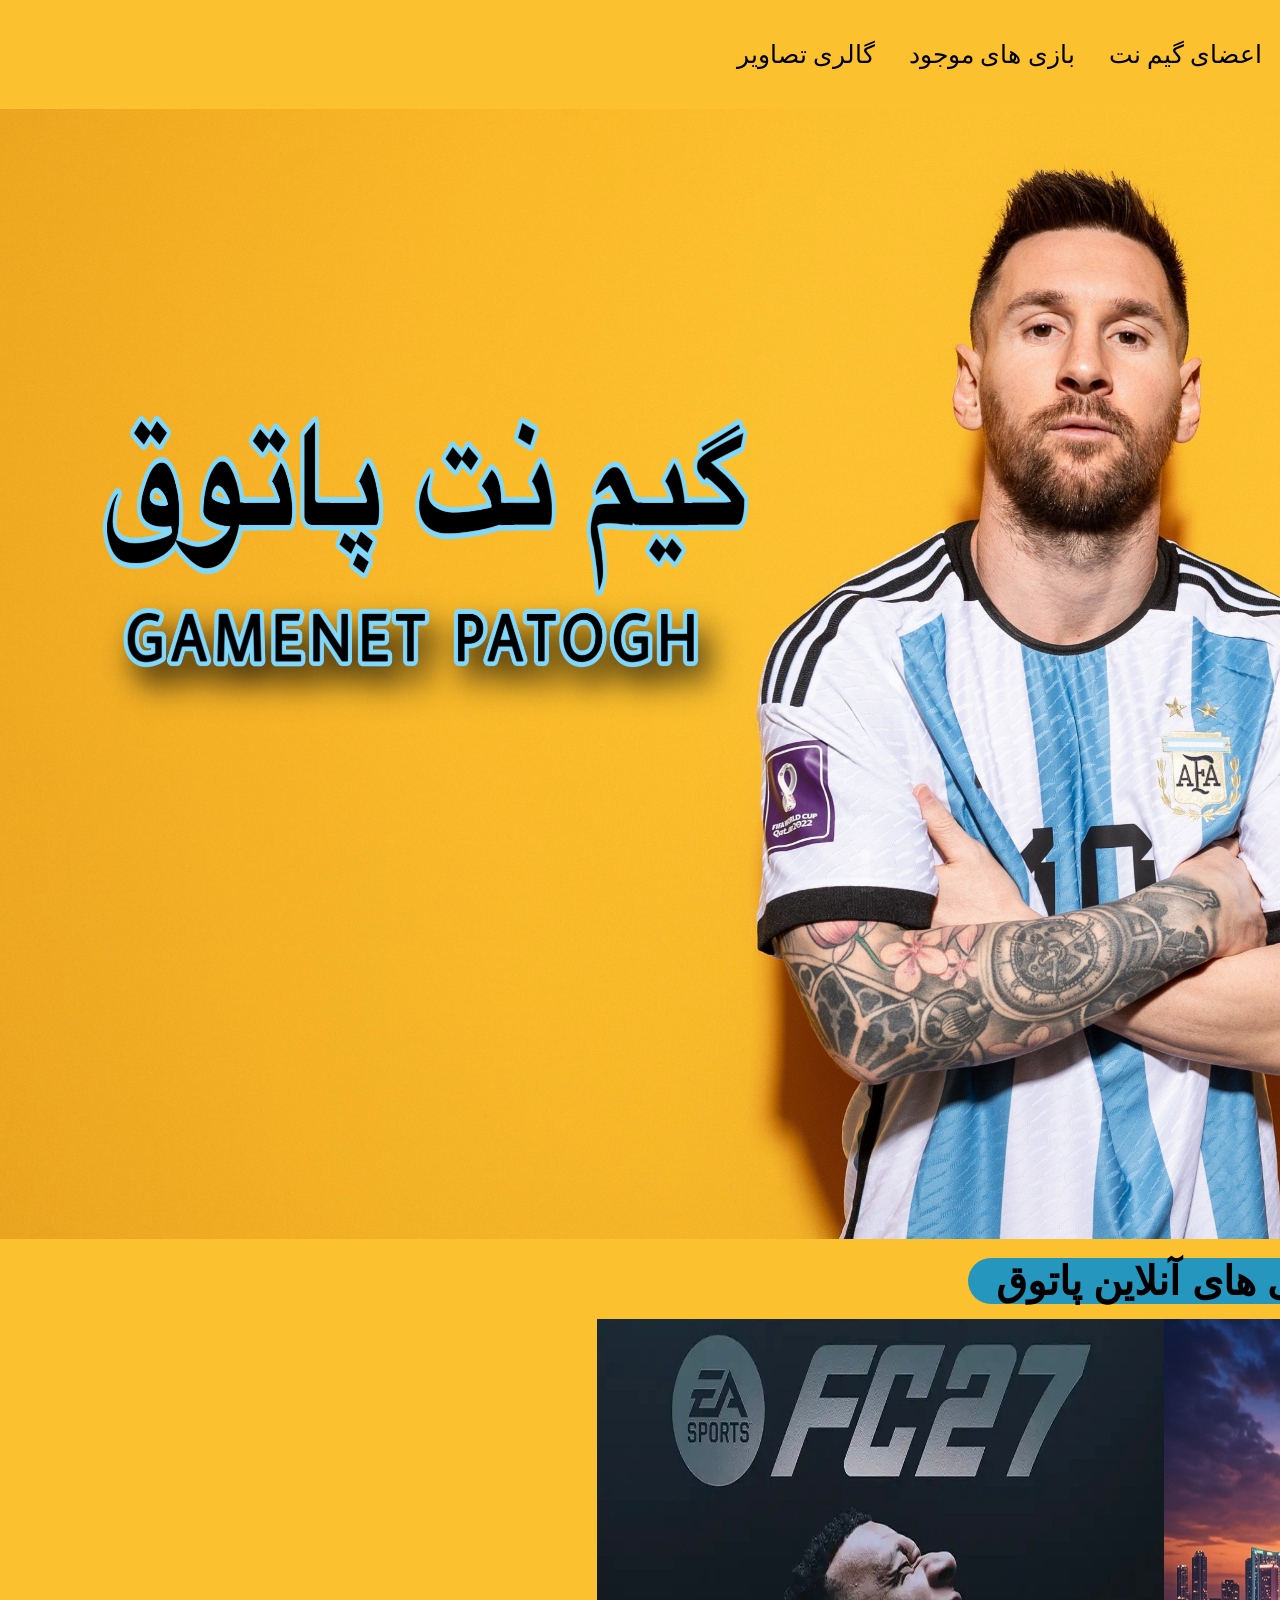
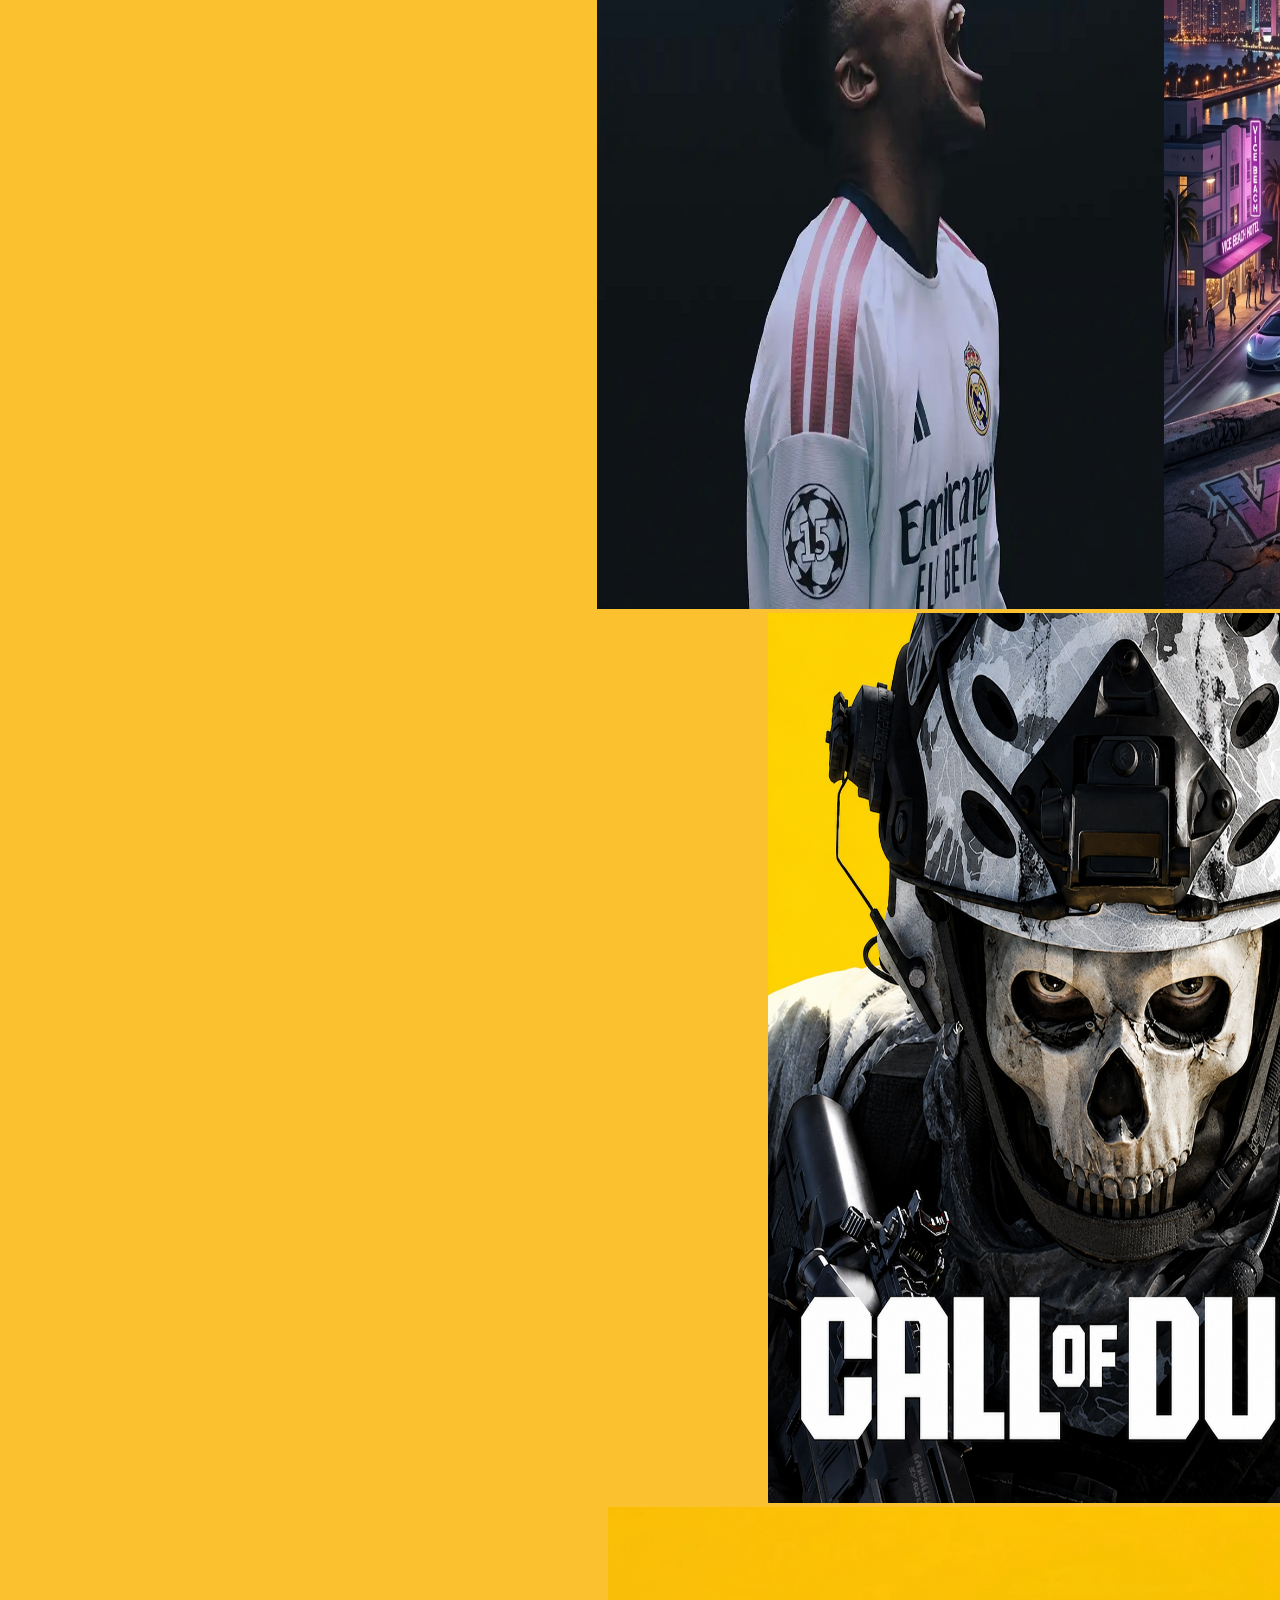
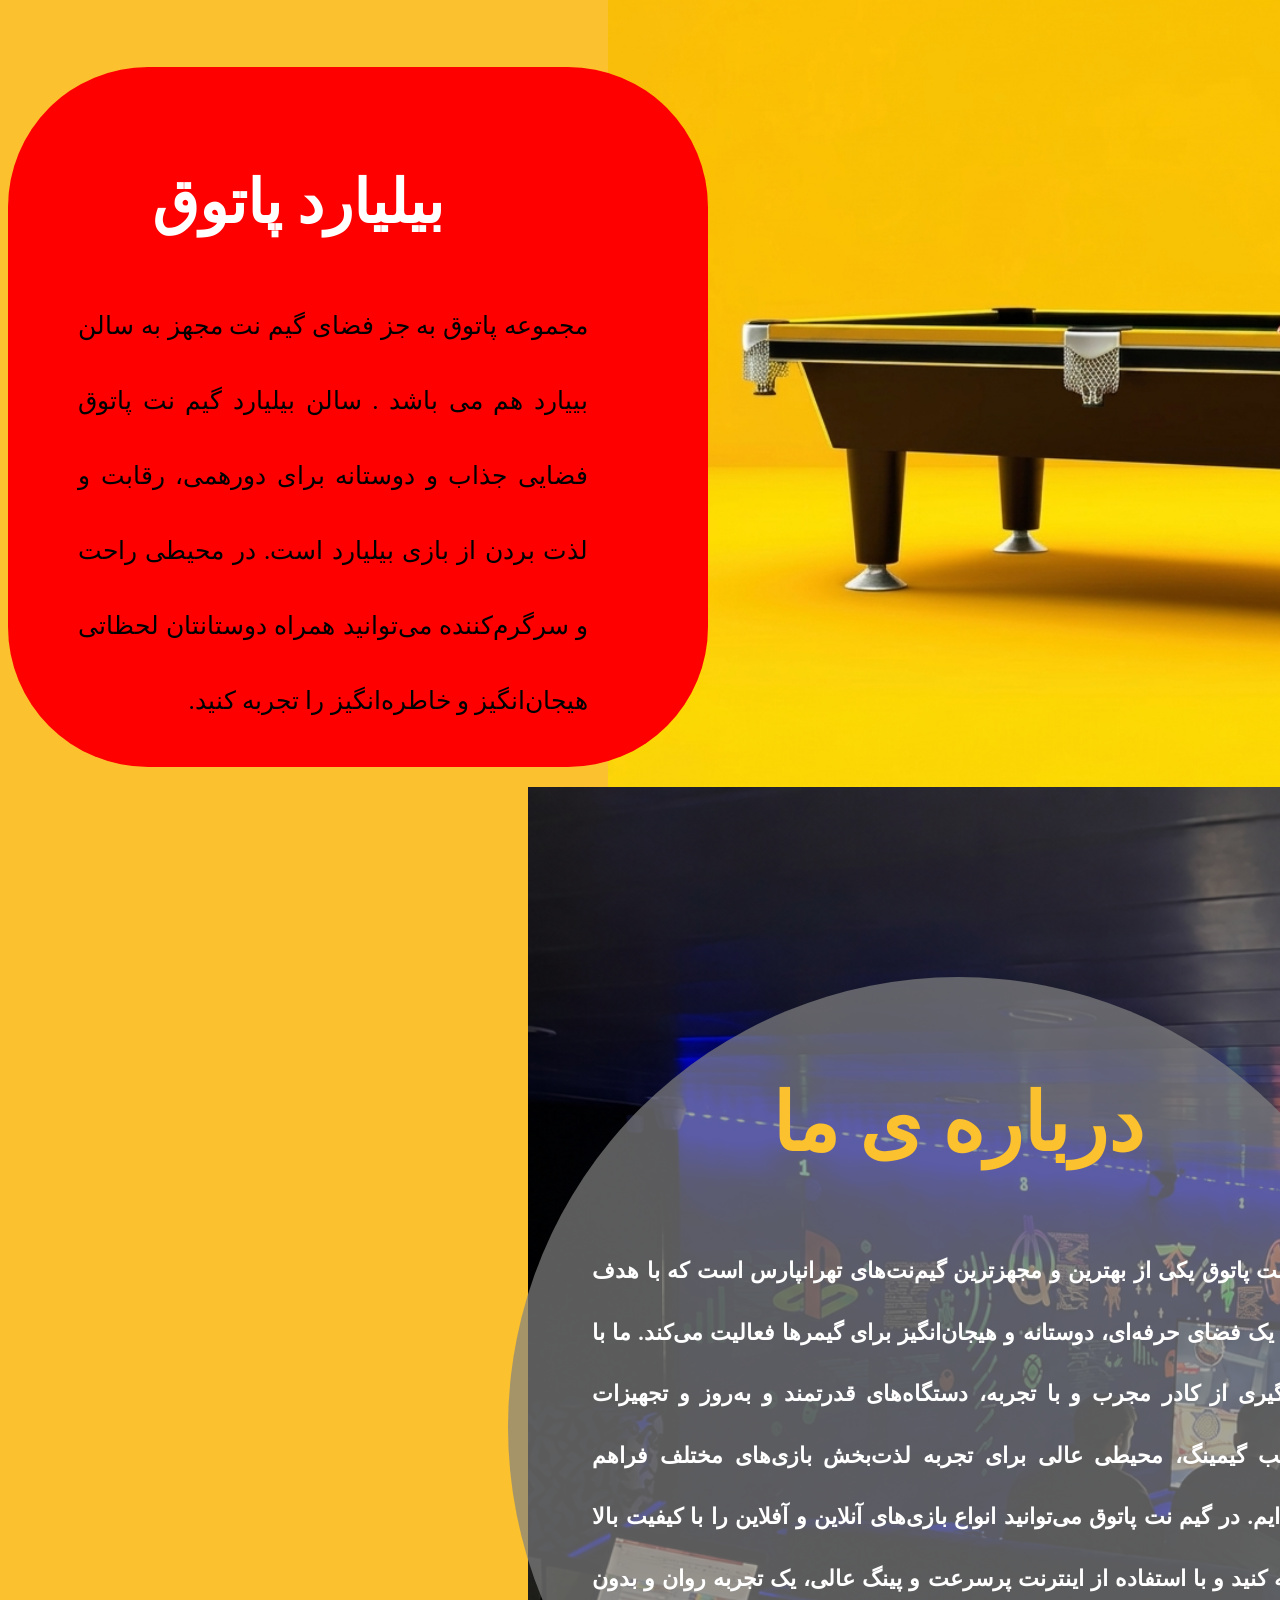
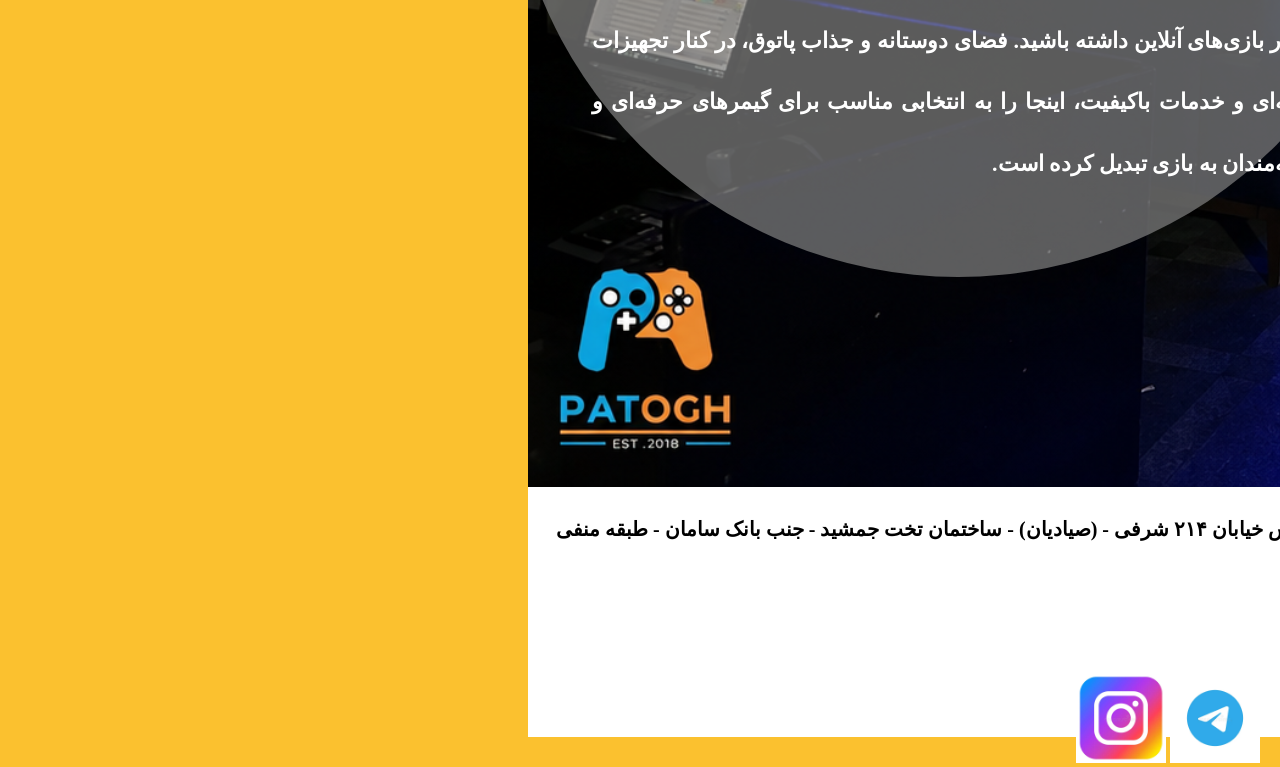
<file: index.html>
<!doctype html>
<html dir="rtl" lang="fa">
  <head>
    <meta charset="utf-8" />
    <meta name="viewport" content="width = device-width,initial-scale=1.0" />
    <title>گیم نت پاتوق | Gamenet patogh</title>
    <link rel="stylesheet" href="css/fifa.css" />
  </head>

  <body>
    <div class="menu">
      <ul class="header-list">
        <li class="header-item"><a href="index.html">صفحه ی اصلی</a></li>
        <li class="header-item"><a href="#cu">درباره ی ما</a></li>
        <li class="header-item">
          <a href="member.html" target="_blank">اعضای گیم نت</a>
        </li>
        <li class="header-item"><a href="game.html">بازی های موجود</a></li>
        <li class="header-item"><a href="galery.html">گالری تصاویر</a></li>
      </ul>
    </div>

    <div>
      <img class="aks" src="images/patihmessi.jpeg" alt="گیم نت پاتوق" />
    </div>

    <div class="bazi">
      <h2 class="titr">بازی های آنلاین پاتوق</h2>

      <ul class="bazi-list">
        <li class="bazi-item">
          <img class="gta" src="images/ggemin.jpeg" alt="Gta VI" />
        </li>
        <li class="bazi-item">
          <img class="fc27" src="images/fc27.jpeg" alt="FC27" />
        </li>

        <li class="bazi-item">
          <img class="cod" src="images/colchat.png" alt="coll of duty" />
        </li>
      </ul>
    </div>

    <div class="biliard">
      <div class="todar">
        <h2 class="biliard-titr">بیلیارد پاتوق</h2>
        <p class="biliard-matn">
          مجموعه پاتوق به جز فضای گیم نت مجهز به سالن بییارد هم می باشد . سالن بیلیارد گیم نت پاتوق
          فضایی جذاب و دوستانه برای دورهمی، رقابت و لذت بردن از بازی بیلیارد است. در محیطی راحت و
          سرگرم‌کننده می‌توانید همراه دوستانتان لحظاتی هیجان‌انگیز و خاطره‌انگیز را تجربه کنید.
        </p>
      </div>
    </div>

    <div class="about">
      <div class="circle">
        <h2 id="cu" class="circle-titr">درباره ی ما</h2>
        <p class="circle-matn">
          گیم نت پاتوق یکی از بهترین و مجهزترین گیم‌نت‌های تهرانپارس است که با هدف ایجاد یک فضای
          حرفه‌ای، دوستانه و هیجان‌انگیز برای گیمرها فعالیت می‌کند. ما با بهره‌گیری از کادر مجرب و
          با تجربه، دستگاه‌های قدرتمند و به‌روز و تجهیزات مناسب گیمینگ، محیطی عالی برای تجربه
          لذت‌بخش بازی‌های مختلف فراهم کرده‌ایم. در گیم نت پاتوق می‌توانید انواع بازی‌های آنلاین و
          آفلاین را با کیفیت بالا تجربه کنید و با استفاده از اینترنت پرسرعت و پینگ عالی، یک تجربه
          روان و بدون لگ در بازی‌های آنلاین داشته باشید. فضای دوستانه و جذاب پاتوق، در کنار تجهیزات
          حرفه‌ای و خدمات باکیفیت، اینجا را به انتخابی مناسب برای گیمرهای حرفه‌ای و علاقه‌مندان به
          بازی تبدیل کرده است.
        </p>
      </div>
    </div>

    <div class="footer">
      <p>
        آدرس : خیابان خوشوقت - بالاتر از فلکه سوم تهرانپارس - نبش خیابان ۲۱۴ شرفی - (صیادیان) -
        ساختمان تخت جمشید - جنب بانک سامان - طبقه منفی یک
      </p>
      <p>شماره تماس : 02177060793</p>
      <p>شماره موبایل : 09215578905</p>

      <a href="https://t.me/patoghgamenett">
        <img
          class="telegram"
          src="images/telegram-logo-isolated-white-background-editorial-image-vinnitsia-ukraine-fabruary-icon-209170643.webp"
          alt="telegram"
      /></a>

      <a href="https://www.instagram.com/patogh_game_net/" target="_blank"
        ><img
          class="instagram"
          src="images/square-instagram-logo-isolated-white-background-transparent-attached-png-format-311465109.webp"
          alt="instagram"
      /></a>
    </div>
  </body>
</html>
</file>
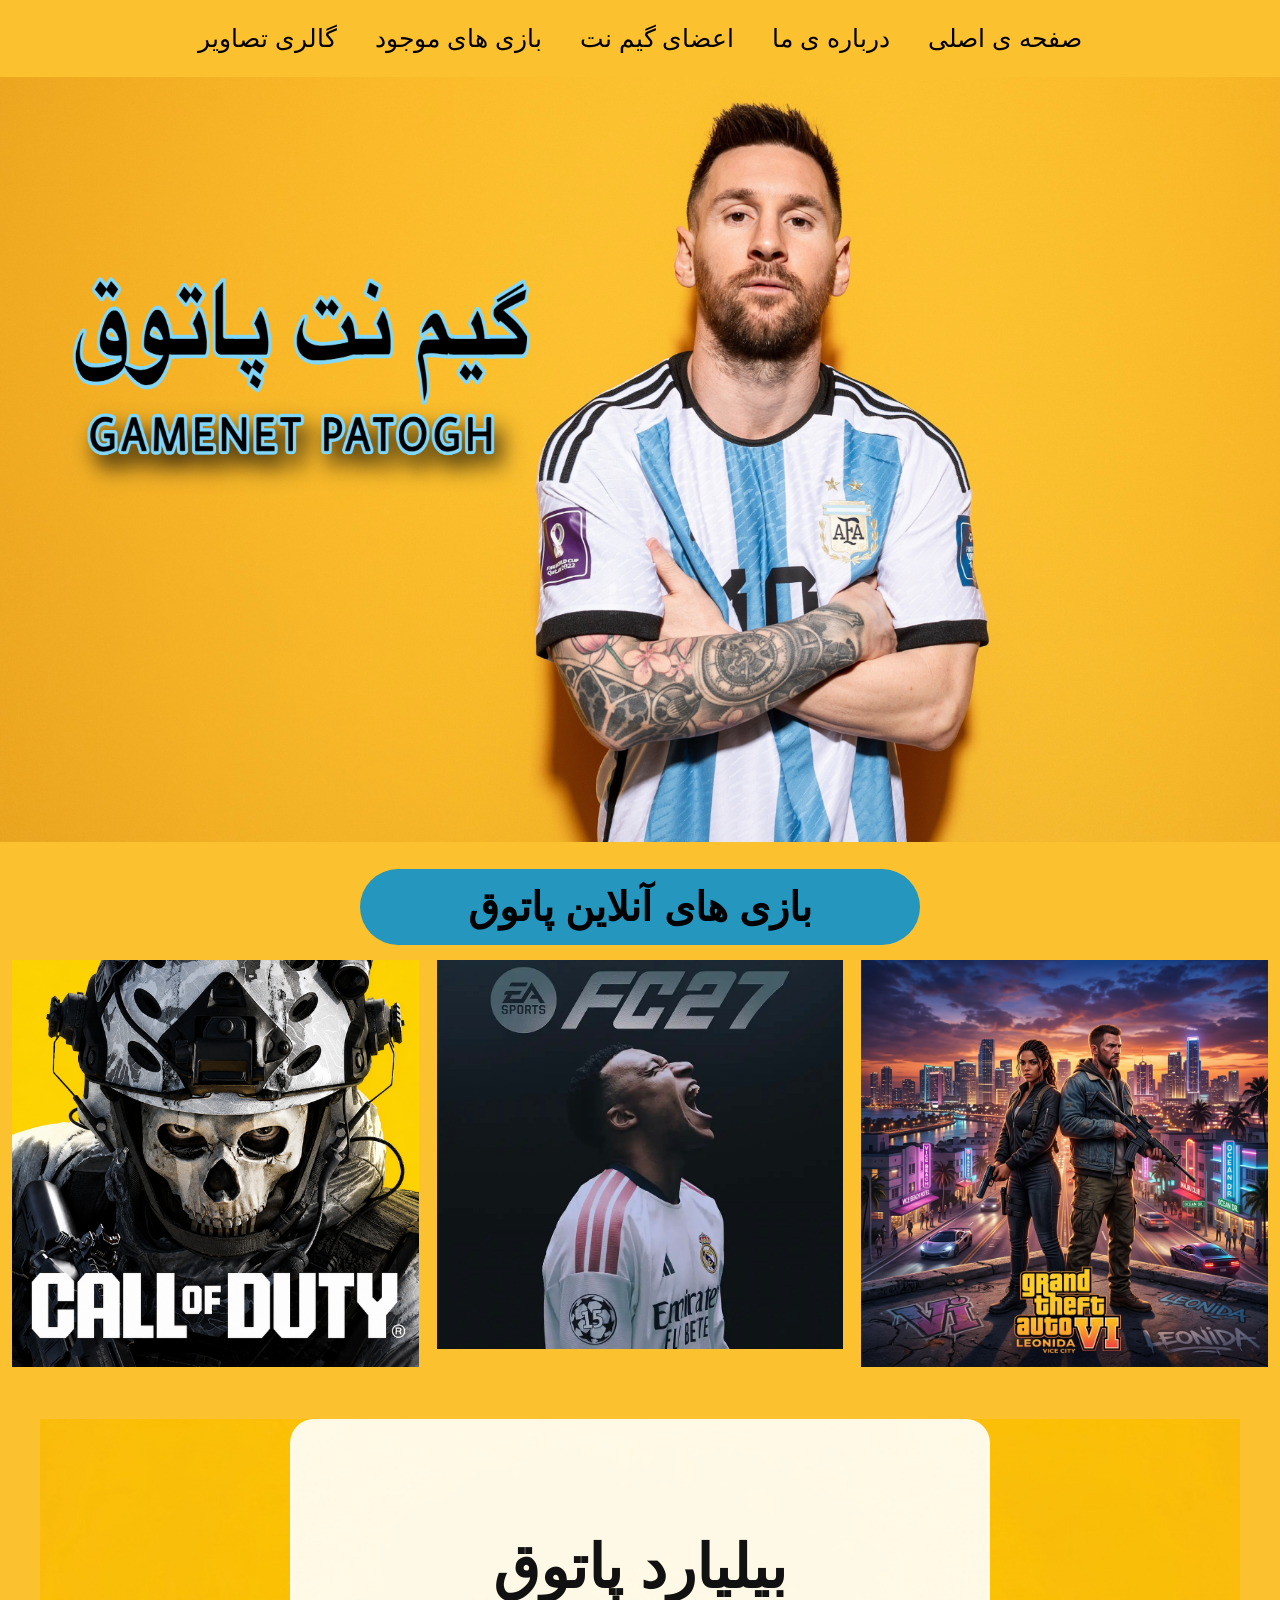
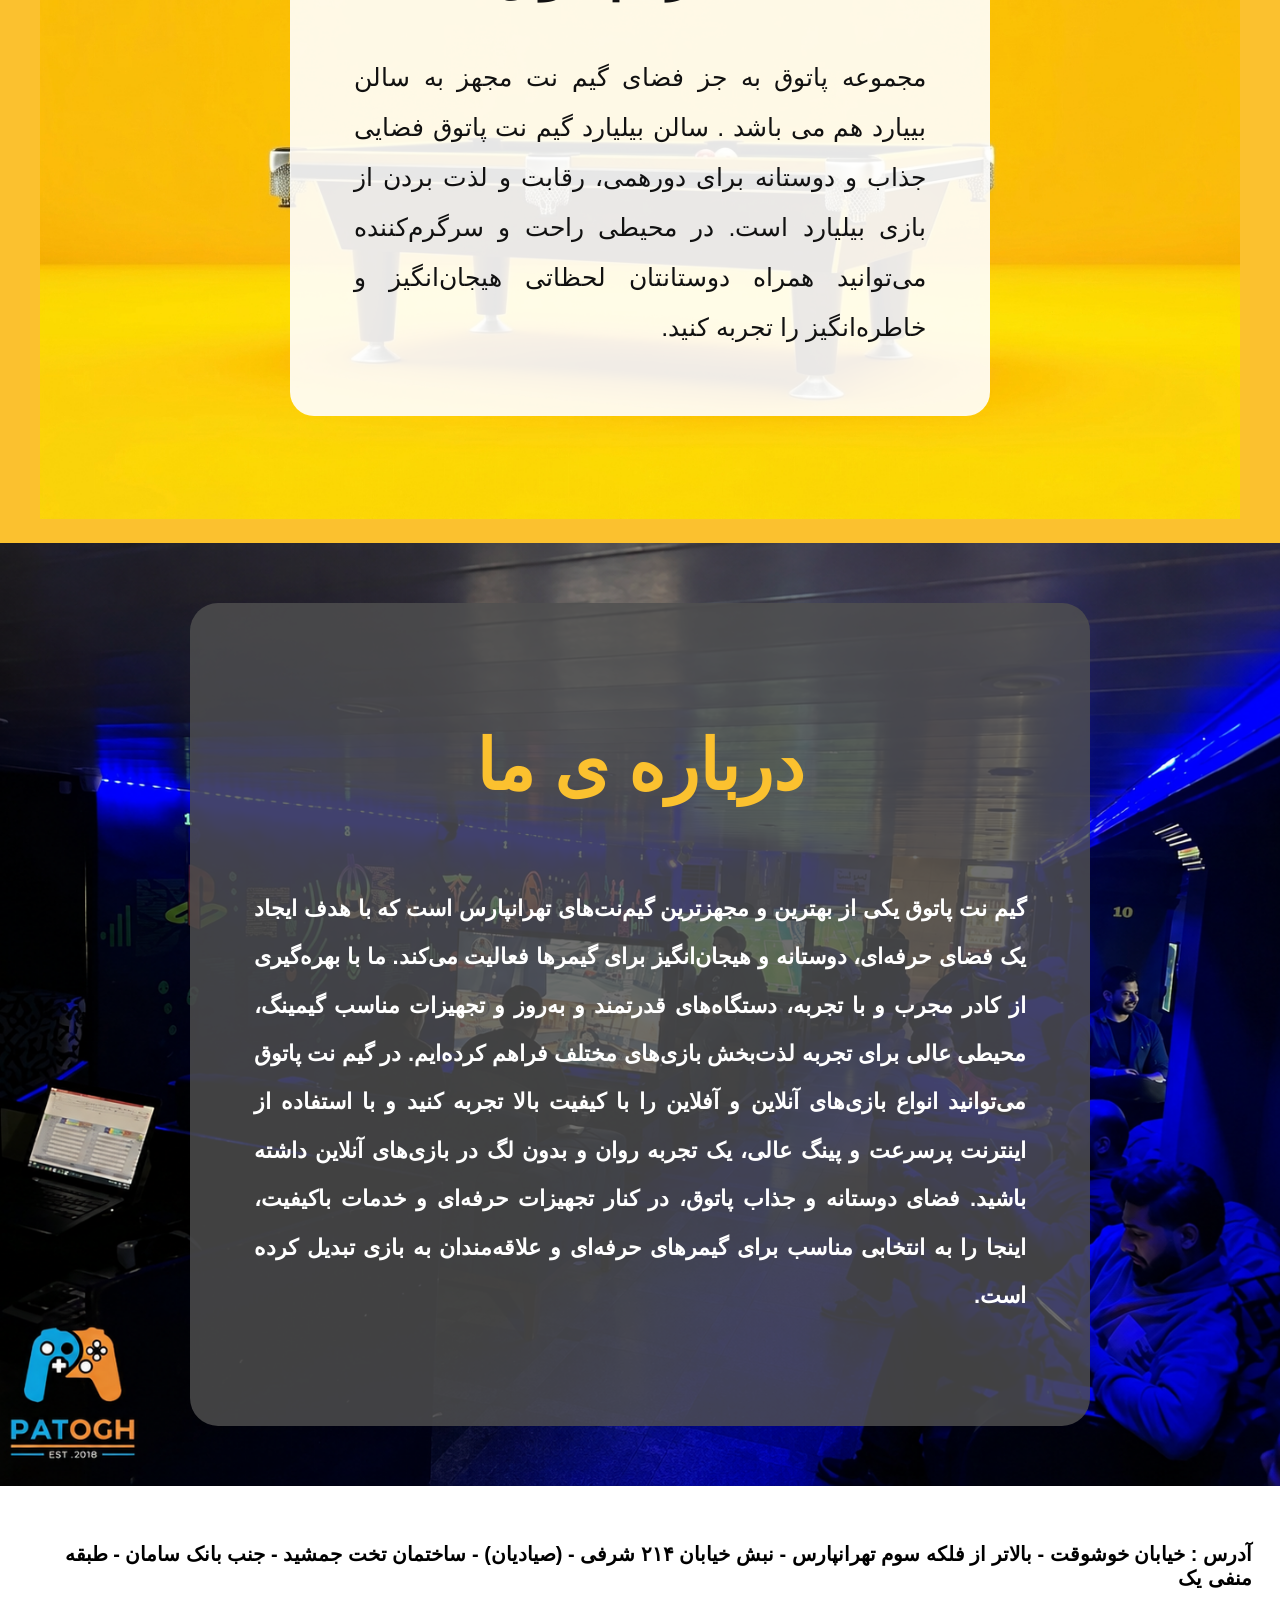
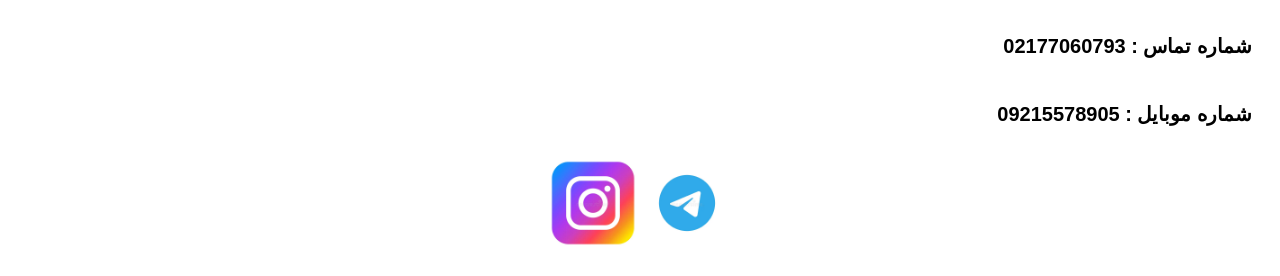
<file: patogh_responsive/index.html>
<!doctype html>
<html dir="rtl" lang="fa">
  <head>
    <meta charset="utf-8" />
    <meta name="viewport" content="width=device-width, initial-scale=1.0" />
    <title>گیم نت پاتوق | Gamenet patogh</title>
    <link rel="stylesheet" href="css/fifa.css" />
  </head>

  <body>
    <div class="menu">
      <ul class="header-list">
        <li class="header-item"><a href="fifa.html">صفحه ی اصلی</a></li>
        <li class="header-item"><a href="#cu">درباره ی ما</a></li>
        <li class="header-item">
          <a href="member.html" target="_blank">اعضای گیم نت</a>
        </li>
        <li class="header-item"><a href="bazi.html">بازی های موجود</a></li>
        <li class="header-item"><a href="galery.html">گالری تصاویر</a></li>
      </ul>
    </div>

    <div>
      <img class="aks" src="images/patihmessi.jpeg" alt="گیم نت پاتوق" />
    </div>

    <div class="bazi">
      <h2 class="titr">بازی های آنلاین پاتوق</h2>

      <ul class="bazi-list">
        <li class="bazi-item">
          <img class="gta" src="images/ggemin.jpeg" alt="Gta VI" />
        </li>
        <li class="bazi-item">
          <img class="fc27" src="images/fc27.jpeg" alt="FC27" />
        </li>

        <li class="bazi-item">
          <img class="cod" src="images/colchat.png" alt="coll of duty" />
        </li>
      </ul>
    </div>

    <div class="biliard">
      <div class="todar">
        <h2 class="biliard-titr">بیلیارد پاتوق</h2>
        <p class="biliard-matn">
          مجموعه پاتوق به جز فضای گیم نت مجهز به سالن بییارد هم می باشد . سالن بیلیارد گیم نت پاتوق
          فضایی جذاب و دوستانه برای دورهمی، رقابت و لذت بردن از بازی بیلیارد است. در محیطی راحت و
          سرگرم‌کننده می‌توانید همراه دوستانتان لحظاتی هیجان‌انگیز و خاطره‌انگیز را تجربه کنید.
        </p>
      </div>
    </div>

    <div class="about">
      <div class="circle">
        <h2 id="cu" class="circle-titr">درباره ی ما</h2>
        <p class="circle-matn">
          گیم نت پاتوق یکی از بهترین و مجهزترین گیم‌نت‌های تهرانپارس است که با هدف ایجاد یک فضای
          حرفه‌ای، دوستانه و هیجان‌انگیز برای گیمرها فعالیت می‌کند. ما با بهره‌گیری از کادر مجرب و
          با تجربه، دستگاه‌های قدرتمند و به‌روز و تجهیزات مناسب گیمینگ، محیطی عالی برای تجربه
          لذت‌بخش بازی‌های مختلف فراهم کرده‌ایم. در گیم نت پاتوق می‌توانید انواع بازی‌های آنلاین و
          آفلاین را با کیفیت بالا تجربه کنید و با استفاده از اینترنت پرسرعت و پینگ عالی، یک تجربه
          روان و بدون لگ در بازی‌های آنلاین داشته باشید. فضای دوستانه و جذاب پاتوق، در کنار تجهیزات
          حرفه‌ای و خدمات باکیفیت، اینجا را به انتخابی مناسب برای گیمرهای حرفه‌ای و علاقه‌مندان به
          بازی تبدیل کرده است.
        </p>
      </div>
    </div>

    <div class="footer">
      <p>
        آدرس : خیابان خوشوقت - بالاتر از فلکه سوم تهرانپارس - نبش خیابان ۲۱۴ شرفی - (صیادیان) -
        ساختمان تخت جمشید - جنب بانک سامان - طبقه منفی یک
      </p>
      <p>شماره تماس : 02177060793</p>
      <p>شماره موبایل : 09215578905</p>

      <a href="https://t.me/patoghgamenett">
        <img
          class="telegram"
          src="images/telegram-logo-isolated-white-background-editorial-image-vinnitsia-ukraine-fabruary-icon-209170643.webp"
          alt="telegram"
      /></a>

      <a href="https://www.instagram.com/patogh_game_net/" target="_blank"
        ><img
          class="instagram"
          src="images/square-instagram-logo-isolated-white-background-transparent-attached-png-format-311465109.webp"
          alt="instagram"
      /></a>
    </div>
  </body>
</html>
</file>
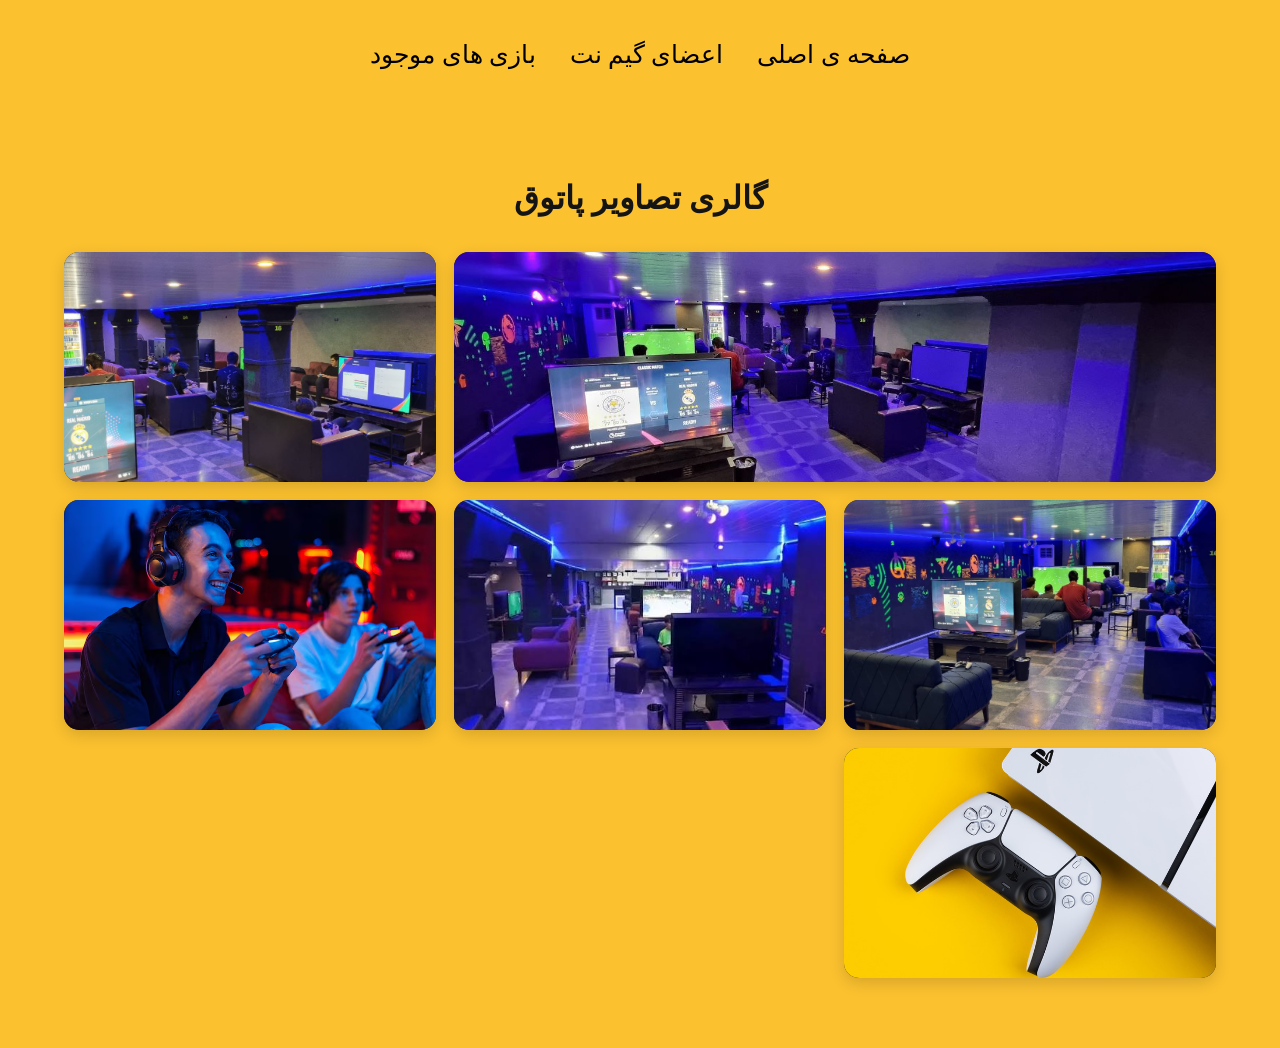
<file: galery.html>
<!doctype html>
<html dir="rtl" lang="en">
  <head>
    <meta charset="UTF-8" />
    <meta name="viewport" content="width=device-width, initial-scale=1.0" />
    <title>یم نت پاتوق | Gamenet patogh</title>
    <link rel="stylesheet" href="css/fifa.css" />
    <link rel="stylesheet" href="gal.css" />
  </head>
  <body>
    <div class="menu">
      <ul class="header-list">
        <li class="header-item"><a href="index.html">صفحه ی اصلی</a></li>
        <li class="header-item">
          <a href="member.html" target="_blank">اعضای گیم نت</a>
        </li>
        <li class="header-item"><a href="game.html">بازی های موجود</a></li>
      </ul>
    </div>

    <section class="gallery">
      <div class="gallery-title">
        <h2>گالری تصاویر پاتوق</h2>
      </div>

      <div class="gallery-container">
        <div class="gallery-item item-large">
          <img
            src="jej/image/telegram-cloud-photo-size-4-5967802945955282401-y.jpg"
            alt="گیم نت پاتوق"
          />
        </div>

        <div class="gallery-item">
          <img
            src="jej/image/telegram-cloud-photo-size-4-5969844837832311628-y.jpg"
            alt="سیستم های گیمینگ"
          />
        </div>

        <div class="gallery-item">
          <img
            src="jej/image/telegram-cloud-photo-size-4-5969844837832311627-y.jpg"
            alt="محیط گیم نت"
          />
        </div>

        <div class="gallery-item">
          <img src="jej/image/images (9).jpeg" alt="بازی گروهی" />
        </div>

        <div class="gallery-item">
          <img
            src="jej/image/two-teen-friends-headphones-are-playing-game-console-using-gamepads-smiling_1268-25912.avif"
            alt="تجهیزات گیمینگ"
          />
        </div>

        <div class="gallery-item">
          <img src="jej/image/intro-1772377579 (1).jpg" alt="گیم نت پاتوق" />
        </div>
      </div>
    </section>
  </body>
</html>
</file>
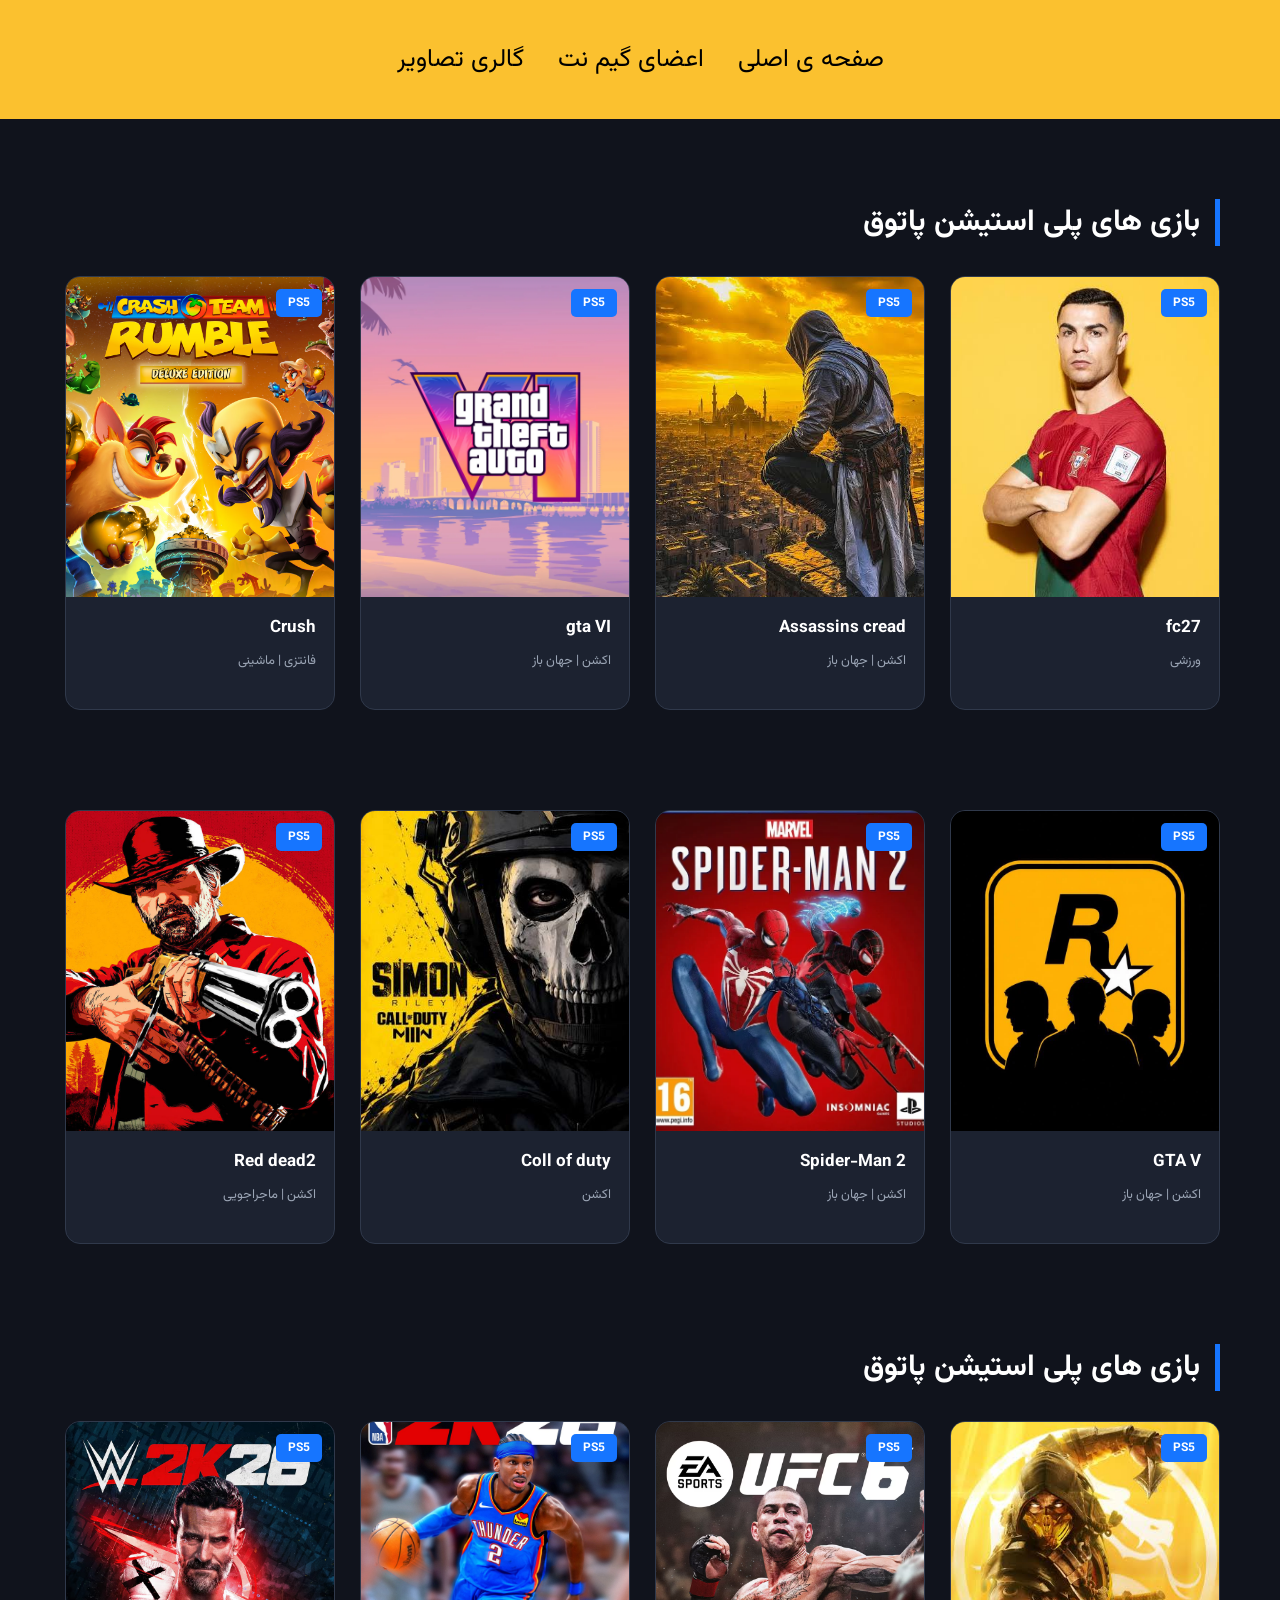
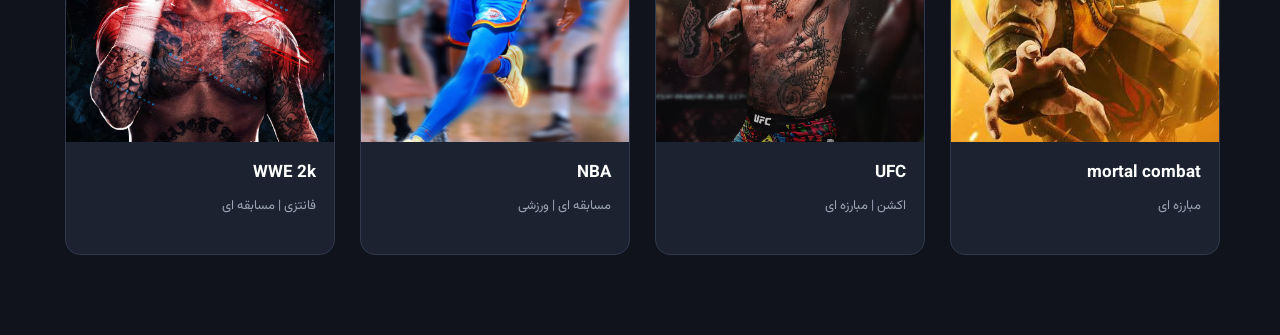
<file: game.html>
<!doctype html>
<html dir="rtl" lang="fa">
  <head>
    <meta charset="utf-8" />
    <meta name="viewport" content="width = device-width,initial-scale=1.0" />
    <title>گیم نت پاتوق | Gamenet patogh</title>
    <link rel="stylesheet" href="css/fifa.css" />
    <link rel="stylesheet" href="game.css" />
  </head>

  <body>
    <div class="menu">
      <ul class="header-list">
        <li class="header-item"><a href="index.html">صفحه ی اصلی</a></li>
        <li class="header-item">
          <a href="member.html" target="_blank">اعضای گیم نت</a>
        </li>
        <li class="header-item"><a href="galery.html">گالری تصاویر</a></li>
      </ul>
    </div>

    <section class="games">
      <h1 > بازی های پلی استیشن پاتوق</h1>

      <div class="games-container">
        <div class="game-card">
          <div class="game-image">
            <img src="jej/image/images (8).jpeg" alt="" />
            <span class="badge">PS5</span>
          </div>

          <div class="game-info">
            <h2>fc27</h2>
            <p>ورزشی
            <div class="game-footer"></div>
          </div>
        </div>

        <div class="game-card">
          <div class="game-image">
            <img src="jej/image/images.jpeg" alt="Spider Man" />
            <span class="badge">PS5</span>
          </div>

          <div class="game-info">
            <h2>Assassins cread</h2>
            <p>اکشن | جهان باز</p>

            <div class="game-footer"></div>
          </div>
        </div>

              <div class="games-container">
        <div class="game-card">
          <div class="game-image">
            <img src="jej/image/media-GTA-VI-landing-cover-scaled.webp" alt="God of War" />
            <span class="badge">PS5</span>
          </div>

          <div class="game-info">
            <h2>gta VI</h2>
            <p>اکشن | جهان باز</p>

            <div class="game-footer"></div>
          </div>
        </div>

      <div class="games-container">
        <div class="game-card">
          <div class="game-image">
            <img src="jej/image/dde2775a23621bb54c0f4a0973944c952f9dd23c7c75c107.avif" alt="" />
            <span class="badge">PS5</span>
          </div>

          <div class="game-info">
            <h2>Crush</h2>
            <p>فانتزی | ماشینی</p>

            <div class="game-footer"></div>
          </div>
        </div>

        



      </div>
    </section>


       <section class="games">
      <div class="games-container">
        <div class="game-card">
          <div class="game-image">
            <img src="jej/image/HXTcwZ2XoAAT5nI.webp" alt="" />
            <span class="badge">PS5</span>
          </div>

          <div class="game-info">
            <h2>GTA V</h2>
            <p>اکشن | جهان باز
            <div class="game-footer"></div>
          </div>
        </div>

        <div class="game-card">
          <div class="game-image">
            <img src="jej/image/cover_large-e1695930545262.webp" alt="" />
            <span class="badge">PS5</span>
          </div>

          <div class="game-info">
            <h2>Spider-Man 2</h2>
            <p>اکشن | جهان باز</p>

            <div class="game-footer"></div>
          </div>
        </div>

              <div class="games-container">
        <div class="game-card">
          <div class="game-image">
            <img src="jej/image/images (6).jpeg" alt="" />
            <span class="badge">PS5</span>
          </div>

          <div class="game-info">
            <h2>Coll of duty</h2>
            <p>اکشن </p>

            <div class="game-footer"></div>
          </div>
        </div>

      <div class="games-container">
        <div class="game-card">
          <div class="game-image">
            <img src="jej/image/red_dead_redemption_2_wallpaper_v_2_by_3demerzel_ddhljyu-fullview.jpg" alt="" />
            <span class="badge">PS5</span>
          </div>

          <div class="game-info">
            <h2>Red dead2</h2>
            <p>اکشن | ماجراجویی</p>

            <div class="game-footer"></div>
          </div>
        </div>

        



      </div>
    </section>

     <section class="games">
      <h1 > بازی های پلی استیشن پاتوق</h1>

      <div class="games-container">
        <div class="game-card">
          <div class="game-image">
            <img src="jej/image/images (10).jpeg" alt="" />
            <span class="badge">PS5</span>
          </div>

          <div class="game-info">
            <h2>mortal combat</h2>
            <p>مبارزه ای
            <div class="game-footer"></div>
          </div>
        </div>

        <div class="game-card">
          <div class="game-image">
            <img src="jej/image/83baec5746075ec3e379c096dfe68111095c91cb7139a633.avif" alt="Spider Man" />
            <span class="badge">PS5</span>
          </div>

          <div class="game-info">
            <h2>UFC</h2>
            <p>اکشن | مبارزه ای</p>

            <div class="game-footer"></div>
          </div>
        </div>

              <div class="games-container">
        <div class="game-card">
          <div class="game-image">
            <img src="jej/image/apps.23652.13957745975285029.52df9602-ccd8-4a0d-873f-5731652c7052 (1).96b7a071-ff3c-4629-9cf6-9b37098e28fa" alt="God of War" />
            <span class="badge">PS5</span>
          </div>

          <div class="game-info">
            <h2>NBA</h2>
            <p>مسابقه ای | ورزشی</p>

            <div class="game-footer"></div>
          </div>
        </div>

      <div class="games-container">
        <div class="game-card">
          <div class="game-image">
            <img src="jej/image/a1a698c1912cbafeaec1744f804491492af00a1c359d5806.avif" alt="" />
            <span class="badge">PS5</span>
          </div>

          <div class="game-info">
            <h2>WWE 2k</h2>
            <p>فانتزی | مسابقه ای</p>

            <div class="game-footer"></div>
          </div>
        </div>

        



      </div>
    </section>


    
  </body>
</html>
</file>
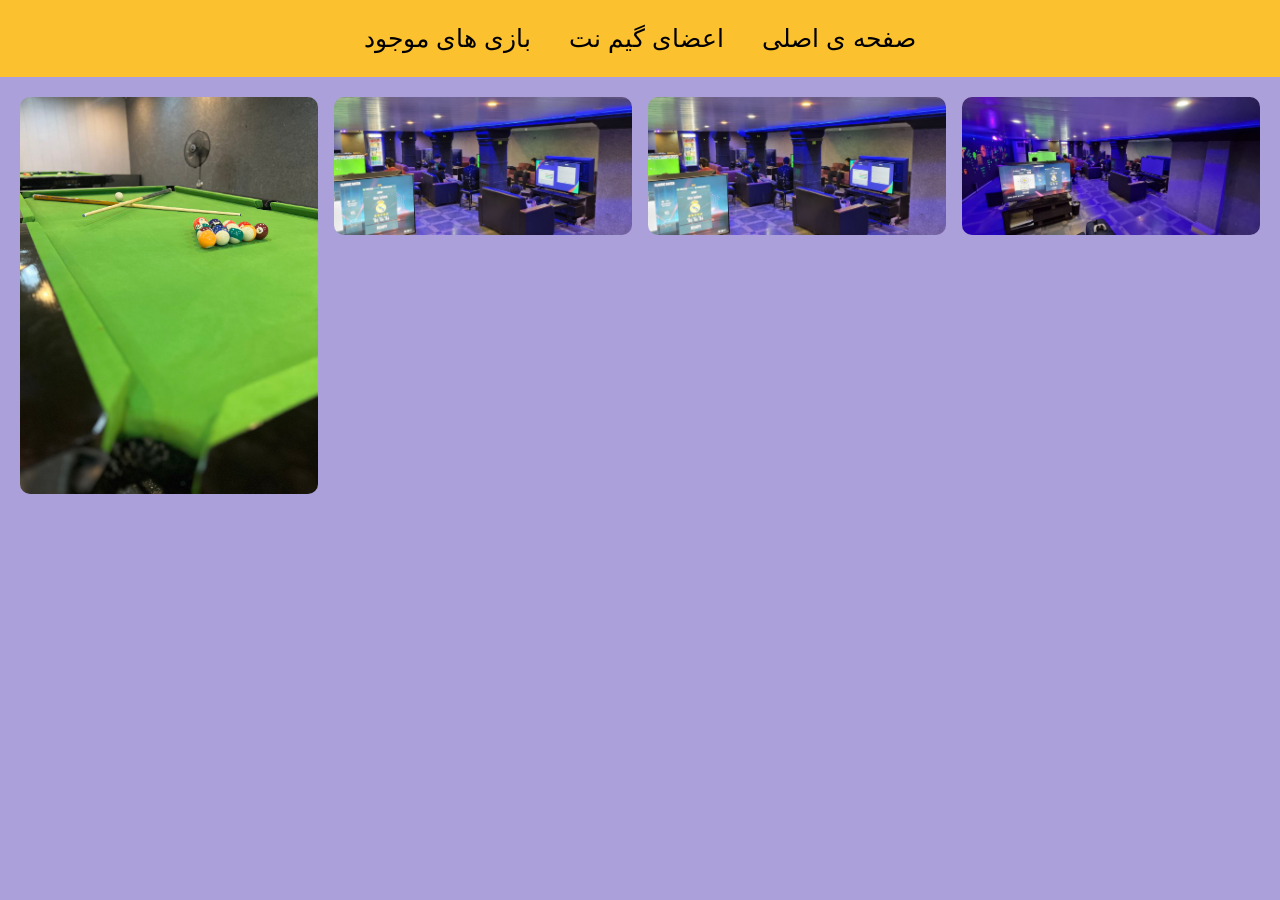
<file: patogh_responsive/galery.html>
<!doctype html>
<html dir="rtl" lang="en">
  <head>
    <meta charset="UTF-8" />
    <meta name="viewport" content="width=device-width, initial-scale=1.0" />
    <title>یم نت پاتوق | Gamenet patogh</title>
    <link rel="stylesheet" href="css/fifa.css" />
    <link rel="stylesheet" href="css/style.css" />
  </head>
  <body>
    <div class="menu">
      <ul class="header-list">
        <li class="header-item"><a href="index.html">صفحه ی اصلی</a></li>
        <li class="header-item">
          <a href="member.html" target="_blank">اعضای گیم نت</a>
        </li>
        <li class="header-item"><a href="bazi.html">بازی های موجود</a></li>
      </ul>
    </div>

    <div class="aksha">
      <img
        class="tasvir2"
        src="jej/image/telegram-cloud-photo-size-4-5967802945955282401-y.jpg"
        alt=""
      />
      <img
        class="tasvir3"
        src="jej/image/telegram-cloud-photo-size-4-5969844837832311628-y.jpg"
        alt=""
      />
      <img
        class="tasvir4"
        src="jej/image/telegram-cloud-photo-size-4-5969844837832311628-y.jpg"
        alt=""
      />
      <img
        class="tasvir1"
        src="jej/image/telegram-cloud-photo-size-4-5868539577365544549-y.jpg"
        alt=""
      />
    </div>
  </body>
</html>
</file>
<file: css/fifa.css>
* {
  margin: 0;
  padding: 0;
  box-sizing: border-box;
  scroll-behavior: smooth;
}
body {
  font-family: Byekan;
  background-color: #fbc12f;
}
.menu {
  background-color: #fbc12f;
}
.header-list {
  list-style-type: none;
  text-align: center;
}
.header-item {
  display: inline-block;
  padding: 40px 15px;
  font-size: 25px;
  color: black;
}
.header-item a {
  text-decoration: none;
  color: black;
}
.header-item:hover {
  color: white;
}
.aks {
  height: 1130px;
}

.bazi {
  text-align: center;
  display: inline-block;
}
.titr {
  font-size: 28px;
  text-align: center;
  background-color: #2596be;
  color: black;
  font-family: sans-serif;
  display: inline-block;
  border-radius: 50px;
  font-size: 40px;
  width: 400px;
  margin: 15px 0;
}
.bazi-list {
  list-style-type: none;
}
.bazi-item {
  list-style-type: none;
  width: 560px;
  height: 500px;
  display: inline-block;
}
.gta {
  width: 566px;
  height: 890px;
}
.fc27 {
  width: 569px;
  height: 890px;
}

.cod {
  width: 680px;
  height: 890px;
}
.biliard {
  width: 1200px;
  height: 880px;
  background-image: url(../images/biligem.jpeg);
  background-position: center;
  background-size: cover;
  display: inline-block;
}
.todar {
  width: 700px;
  height: 700px;
  background-color: rgba(255.255.255, 0.9);
  margin-right: 1100px;
  margin-top: 160px;
  border-radius: 20%;
  text-align: center;
  padding: 100px 70px;
  color: white;
}
.biliard-titr {
  font-size: 60px;
  text-align: center;
  padding-right: 120px;
  font-weight: bold;
}
.biliard-matn {
  line-height: 3;
  font-size: 25px;
  color: black;
  text-align: justify;
  padding-right: 50px;
  direction: rtl;
  margin-top: 50px;
}
.about {
  background-image: url(../images/gamepat.png);
  background-repeat: no-repeat;
  background-size: cover;
  height: 1300px;
  background-blend-mode: multiply;
}
.circle {
  width: 900px;
  display: inline-block;
  height: 900px;
  background-color: rgba(130, 130, 130, 0.7);
  margin-top: 190px;
  margin-right: 400px;
  border-radius: 50%;
  padding: 100px 70px;
  color: white;
}
.circle-titr {
  color: #fbc12f;
  font-size: 80px;
  text-align: center;
}
.circle-matn {
  line-height: 2.8;
  font-size: 22px;
  color: white;
  padding: 70px 14px;
  text-align: justify;
  direction: rtl;
  font-weight: bold;
}
.footer {
  height: 250px;
  background-color: white;
  text-align: center;
}
.footer p {
  font-size: 20px;
  padding-top: 30px;
  padding-right: 30px;
  border-radius: 30px;
  color: black;
  font-weight: bold;
  text-align: right;
}
.instagram {
  width: 90px;
}
.telegram {
  width: 90px;
}
.bale {
  width: 90px;
}
.aksha {
  display: flex;
  flex-direction: column;
}
.tasvir {
  max-width: 100%;
  height: auto;
  display: block;
  object-fit: cover;
  border-radius: 10px;
  transition: all 0.3s ease;
}
.crush {
  width: 100%;
}
.asas {
  width: 30%;
}
.ps5 {
  width: 98%;
}
</file>
<file: patogh_responsive/css/fifa.css>
*,
*::before,
*::after {
  box-sizing: border-box;
}
html { scroll-behavior: smooth; }
body {
  margin: 0;
  min-width: 320px;
  font-family: Byekan, Tahoma, sans-serif;
  background-color: #fbc12f;
}
img, video, iframe { max-width: 100%; }
img { height: auto; }
.menu { background-color: #fbc12f; width: 100%; }
.header-list {
  list-style: none;
  display: flex;
  flex-wrap: wrap;
  justify-content: center;
  align-items: center;
  gap: 4px 18px;
  padding: 12px 16px;
  margin: 0;
}
.header-item {
  display: block;
  padding: 12px 10px;
  font-size: clamp(15px, 2vw, 25px);
  color: #000;
}
.header-item a { text-decoration: none; color: inherit; }
.header-item:hover, .header-item a:hover { color: #fff; }
.aks {
  display: block;
  width: 100%;
  height: auto;
  max-height: 85vh;
  object-fit: cover;
  object-position: center;
}
.bazi { display: block; width: 100%; text-align: center; padding: 12px; }
.titr {
  display: inline-block;
  width: min(100%, 560px);
  margin: 15px auto;
  padding: 10px 18px;
  border-radius: 50px;
  background: #2596be;
  color: #000;
  text-align: center;
  font: bold clamp(22px, 4vw, 40px)/1.4 sans-serif;
}
.bazi-list {
  list-style: none;
  display: grid;
  grid-template-columns: repeat(auto-fit, minmax(min(100%, 280px), 1fr));
  gap: 18px;
  max-width: 1500px;
  margin: 0 auto;
  padding: 0;
}
.bazi-item { list-style: none; width: 100%; height: auto; min-width: 0; }
.gta, .fc27, .cod {
  display: block;
  width: 100%;
  height: auto;
  max-height: 780px;
  object-fit: contain;
}
.biliard {
  display: block;
  width: min(100% - 32px, 1200px);
  min-height: clamp(300px, 65vw, 700px);
  height: auto;
  margin: 24px auto;
  background: url("../images/biligem.jpeg") center/cover no-repeat;
}
.todar {
  width: min(100% - 32px, 700px);
  min-height: 0;
  margin: 40px auto;
  padding: clamp(24px, 5vw, 70px);
  border-radius: 24px;
  background-color: rgba(255,255,255,.9);
  text-align: center;
  color: #111;
}
.biliard-titr { font-size: clamp(28px, 5vw, 60px); text-align: center; padding: 0; }
.biliard-matn {
  line-height: 2;
  font-size: clamp(16px, 2.2vw, 25px);
  color: #111;
  text-align: justify;
  direction: rtl;
  margin: 24px 0 0;
  padding: 0;
}
.about {
  background: url("../images/gamepat.png") center/cover no-repeat;
  min-height: 600px;
  height: auto;
  padding: 40px 16px;
}
.circle {
  width: min(100%, 900px);
  min-height: 0;
  height: auto;
  margin: 20px auto;
  border-radius: 28px;
  padding: clamp(24px, 5vw, 70px);
  background-color: rgba(80,80,80,.82);
  color: white;
}
.circle-titr { color: #fbc12f; font-size: clamp(30px, 6vw, 70px); text-align: center; }
.circle-matn {
  line-height: 2.2;
  font-size: clamp(16px, 2vw, 22px);
  color: white;
  padding: 20px 0;
  text-align: justify;
  direction: rtl;
  font-weight: bold;
}
.footer {
  min-height: 180px;
  height: auto;
  padding: 24px 16px;
  background: white;
  text-align: center;
}
.footer p {
  font-size: clamp(15px, 2vw, 20px);
  padding: 12px;
  color: black;
  font-weight: bold;
  text-align: right;
}
.instagram, .telegram, .bale { width: clamp(42px, 7vw, 90px); height: auto; }
.aksha {
  display: grid;
  grid-template-columns: repeat(auto-fit, minmax(min(100%, 260px), 1fr));
  gap: 16px;
  padding: 20px;
  align-items: start;
}
.aksha img {
  display: block;
  width: 100%;
  height: auto;
  max-height: 75vh;
  object-fit: contain;
  border-radius: 10px;
}
.tasvir { max-width: 100%; height: auto; display: block; object-fit: cover; border-radius: 10px; transition: transform .3s ease; }
.tasvir:hover { transform: scale(1.02); }
.crush { display: block; width: 100%; height: auto; }
.asas { width: min(30%, 100%); }
.ps5 { display: block; width: min(100%, 900px); height: auto; margin: 20px auto; }
</file>
<file: gal.css>
.gallery {
  width: 90%;
  max-width: 1200px;
  margin: 70px auto;
  direction: rtl;
}

.gallery-title {
  text-align: center;
  margin-bottom: 35px;
}

.gallery-title h2 {
  font-size: 32px;
  color: #141414;
  margin-bottom: 10px;
}

.gallery-title p {
  color: #555;
  font-size: 16px;
}

.gallery-container {
  display: grid;
  grid-template-columns: repeat(3, 1fr);
  gap: 18px;
}

.gallery-item {
  width: 100%;
  height: 230px;
  overflow: hidden;
  border-radius: 15px;
  background-color: #222;
  cursor: pointer;
  box-shadow: 0 5px 15px rgba(0, 0, 0, 0.15);
}

.gallery-item img {
  width: 100%;
  height: 100%;
  display: block;
  object-fit: cover;
  transition: transform 0.4s ease;
}

.gallery-item:hover img {
  transform: scale(1.08);
}

.item-large {
  grid-column: span 2;
}

/* تبلت */
@media (max-width: 768px) {
  .gallery-container {
    grid-template-columns: repeat(2, 1fr);
  }

  .gallery-item {
    height: 190px;
  }

  .item-large {
    grid-column: span 2;
  }
}

/* موبایل */
@media (max-width: 480px) {
  .gallery {
    width: 94%;
  }

  .gallery-title h2 {
    font-size: 24px;
  }

  .gallery-container {
    grid-template-columns: 1fr;
    gap: 12px;
  }

  .gallery-item {
    height: 220px;
  }

  .item-large {
    grid-column: span 1;
  }
}
</file>
<file: game.css>
@import url('https://fonts.googleapis.com/css2?family=Vazirmatn:wght@400;500;600;700;800&display=swap');

* {
  margin: 0;
  padding: 0;
  box-sizing: border-box;
}

body {
  font-family: 'Vazirmatn', sans-serif;
  background-color: #10131c;
  color: #fff;
}

.games {
  max-width: 1200px;
  margin: 60px auto;
  padding: 20px;
}

.games h1 {
  font-size: 30px;
  margin-bottom: 30px;
  border-right: 5px solid #1675ff;
  padding-right: 15px;
}

.games-container {
  display: flex;
  flex-wrap: wrap;
  gap: 25px;
}

.game-card {
  width: 270px;
  background-color: #1c2230;
  border-radius: 15px;
  overflow: hidden;
  transition: 0.3s;
  border: 1px solid #30394b;
}

.game-card:hover {
  transform: translateY(-8px);
  box-shadow: 0 10px 30px #1675ff30;
  border-color: #1675ff;
}

.game-image {
  width: 100%;
  height: 320px;
  position: relative;
  overflow: hidden;
}

.game-image img {
  width: 100%;
  height: 100%;
  object-fit: cover;
  transition: 0.4s;
}

.game-card:hover .game-image img {
  transform: scale(1.08);
}

.badge {
  position: absolute;
  top: 12px;
  right: 12px;
  background-color: #1675ff;
  padding: 5px 12px;
  border-radius: 5px;
  font-size: 12px;
  font-weight: bold;
}

.game-info {
  padding: 18px;
}

.game-info h2 {
  font-size: 17px;
  margin-bottom: 10px;
}

.game-info p {
  color: #9ba5b5;
  font-size: 13px;
  margin-bottom: 20px;
}

.game-footer {
  display: flex;
  flex-direction: column;
  gap: 15px;
}

.price {
  color: #55a0ff;
  font-weight: bold;
  font-size: 15px;
}

.game-footer button {
  width: 100%;
  padding: 11px;
  background-color: #1675ff;
  color: white;
  border: none;
  border-radius: 7px;
  font-family: inherit;
  font-size: 14px;
  cursor: pointer;
  transition: 0.3s;
}

.game-footer button:hover {
  background-color: #0056d6;
}

@media (max-width: 600px) {
  .games-container {
    justify-content: center;
  }

  .game-card {
    width: 100%;
    max-width: 320px;
  }

  .games h1 {
    font-size: 23px;
  }
}
</file>
<file: patogh_responsive/css/style.css>
*,
*::before,
*::after { box-sizing: border-box; }
html { scroll-behavior: smooth; }
body {
  margin: 0;
  min-width: 320px;
  background-color: rgb(171,160,217);
  font-family: Tahoma, sans-serif;
}
img { max-width: 100%; height: auto; }
.container {
  width: min(1100px, calc(100% - 32px));
  min-height: 0;
  height: auto;
  margin: clamp(24px, 7vw, 90px) auto;
  padding: clamp(16px, 3vw, 32px);
  display: grid;
  grid-template-columns: minmax(0, 1fr) minmax(260px, .85fr);
  align-items: start;
  gap: clamp(18px, 3vw, 36px);
  position: relative;
  box-shadow: 0 0 40px rgb(40,40,40);
  border-radius: 10px 25px;
  background: rgba(255,255,255,.12);
}
.erfani {
  display: block;
  width: 100%;
  height: auto;
  max-height: 680px;
  object-fit: cover;
  border-radius: 10px 25px;
}
.card {
  width: 100%;
  height: auto;
  min-width: 0;
  position: static;
  box-shadow: 0 0 24px rgb(40,40,40);
  border-radius: 10px 25px;
  overflow: hidden;
}
.bio {
  width: 100%;
  height: auto;
  min-width: 0;
  position: static;
  margin: 0;
  text-align: justify;
  font-family: yegane, Tahoma, sans-serif;
  font-size: clamp(16px, 1.8vw, 24px);
  line-height: 1.9;
  overflow-wrap: anywhere;
}
.card p { padding: 16px; margin: 3px 0 0; font-size: clamp(16px, 1.8vw, 24px); }
@media (max-width: 700px) {
  .container {
    grid-template-columns: minmax(0, 1fr);
    width: calc(100% - 24px);
    margin: 18px auto;
    padding: 16px;
  }
  .card { max-width: 420px; margin: 0 auto; }
  .bio { font-size: 17px; line-height: 1.85; }
}
</file>
